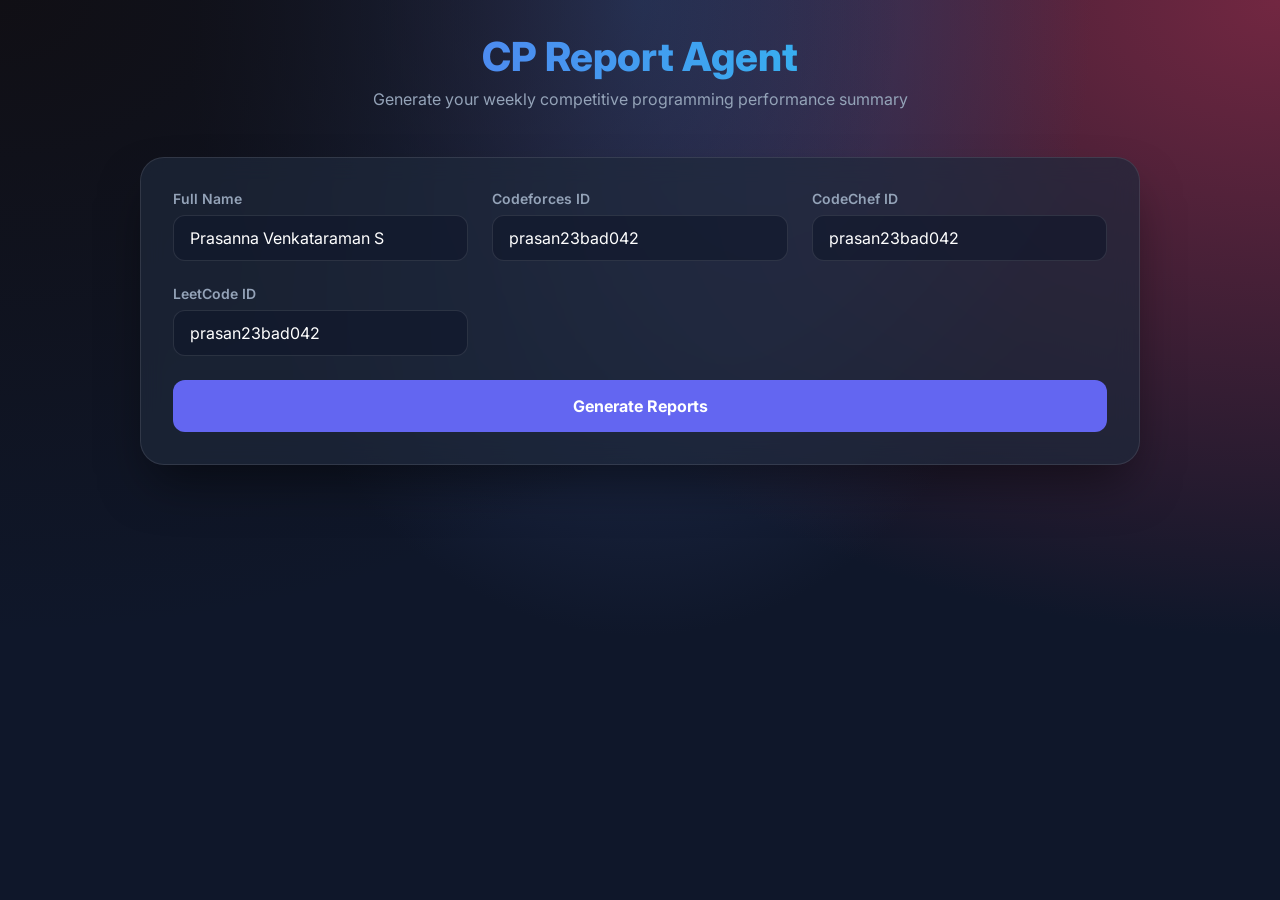
<file: index.html>
<!DOCTYPE html>
<html lang="en">

<head>
    <meta charset="UTF-8">
    <meta name="viewport" content="width=device-width, initial-scale=1.0">
    <title>Weekly CP Report | Professional Dashboard</title>
    <link rel="stylesheet" href="static/css/style.css">
    <link href="https://fonts.googleapis.com/css2?family=Inter:wght@400;600;700;800&display=swap" rel="stylesheet">
</head>

<body>
    <div class="container">
        <header>
            <h1>CP Report Agent</h1>
            <p>Generate your weekly competitive programming performance summary</p>
        </header>

        <section class="form-card">
            <div class="input-group">
                <div class="input-field">
                    <label for="user_name">Full Name</label>
                    <input type="text" id="user_name" placeholder="Enter your name" value="Prasanna Venkataraman S">
                </div>
                <div class="input-field">
                    <label for="cf_id">Codeforces ID</label>
                    <input type="text" id="cf_id" placeholder="Enter handle" value="prasan23bad042">
                </div>
                <div class="input-field">
                    <label for="cc_id">CodeChef ID</label>
                    <input type="text" id="cc_id" placeholder="Enter handle" value="prasan23bad042">
                </div>
                <div class="input-field">
                    <label for="lc_id">LeetCode ID</label>
                    <input type="text" id="lc_id" placeholder="Enter handle" value="prasan23bad042">
                </div>
            </div>
            <button id="generate-btn">
                <span>Generate Reports</span>
                <div id="loading" class="loading-spinner" style="display: none;"></div>
            </button>
        </section>

        <section id="results" class="results-section">
            <!-- Results will be injected here -->
        </section>

        <section id="text-report-section" class="text-report-card" style="display: none;">
            <div class="text-report-header">
                <h2>📋 Text Mode Report</h2>
                <button id="copy-btn" class="copy-btn">
                    <span>Copy to Clipboard</span>
                </button>
            </div>
            <textarea id="text-mode-area" readonly></textarea>
        </section>
    </div>

    <script>
        document.getElementById('generate-btn').addEventListener('click', async () => {
            const user_name = document.getElementById('user_name').value;
            const cf_id = document.getElementById('cf_id').value;
            const cc_id = document.getElementById('cc_id').value;
            const lc_id = document.getElementById('lc_id').value;

            const btn = document.getElementById('generate-btn');
            const loading = document.getElementById('loading');
            const resultsDiv = document.getElementById('results');
            const textSection = document.getElementById('text-report-section');
            const textArea = document.getElementById('text-mode-area');

            // UI State: Loading
            btn.disabled = true;
            loading.style.display = 'block';
            resultsDiv.innerHTML = '';
            textSection.style.display = 'none';

            try {
                const response = await fetch('/api/generate', {
                    method: 'POST',
                    headers: { 'Content-Type': 'application/json' },
                    body: JSON.stringify({ cf_id, cc_id, lc_id })
                });

                if (!response.ok) {
                    const errorText = await response.text();
                    throw new Error(`HTTP ${response.status}: ${errorText.substring(0, 100)}...`);
                }

                const reports = await response.json();

                let textReport = `Weekly CP Report\n Name: ${user_name}\n\n`;

                Object.values(reports).forEach(report => {
                    renderReport(report);
                    textReport += formatTextReport(report);
                });

                textArea.value = textReport;
                textSection.style.display = 'block';

            } catch (error) {
                alert('Error generating report: ' + error);
            } finally {
                btn.disabled = false;
                loading.style.display = 'none';
            }
        });

        document.getElementById('copy-btn').addEventListener('click', () => {
            const textArea = document.getElementById('text-mode-area');
            textArea.select();
            document.execCommand('copy');
            const btn = document.getElementById('copy-btn');
            const originalText = btn.innerHTML;
            btn.innerHTML = '<span>✅ Copied!</span>';
            setTimeout(() => { btn.innerHTML = originalText; }, 2000);
        });

        function formatTextReport(report) {
            let text = `${report.platform}\n`;
            text += `📈 Rating: ${report.current_rating}\n`;

            if (report.error) {
                text += `❌ Error: ${report.error}\n\n`;
                return text;
            }

            if (report.contests.length === 0) {
                text += `🤷 No contests in last 2 weeks.\n\n`;
            } else {
                report.contests.forEach(c => {
                    text += `${c.name}\n`;
                    text += `${c.date}\n`;
                    if (c.participated) {
                        text += `⭐ New Rating: ${c.rating_after}`;
                        if (report.platform !== 'CodeChef') {
                            text += `|🧩 Solved: ${c.solved}`;
                        }
                        text += `\n`;
                    } else {
                        text += `❌ Not Participated\n`;
                    }
                });
                text += `\n`;
            }
            return text;
        }

        function renderReport(report) {
            const resultsDiv = document.getElementById('results');

            const card = document.createElement('div');
            card.className = 'platform-card';

            let profileUrl = '';
            if (report.platform === 'Codeforces') profileUrl = `https://codeforces.com/profile/${report.handle}`;
            if (report.platform === 'CodeChef') profileUrl = `https://www.codechef.com/users/${report.handle}`;
            if (report.platform === 'LeetCode') profileUrl = `https://leetcode.com/${report.handle}`;

            let contestsHtml = '';
            if (report.error) {
                contestsHtml = `<div class="status-badge status-error">Error: ${report.error}</div>`;
            } else if (report.contests.length === 0) {
                contestsHtml = `<p class="text-muted">No contests found in the last 10-14 days.</p>`;
            } else {
                contestsHtml = `
                    <div class="contest-grid">
                        ${report.contests.map(c => `
                            <div class="contest-item">
                                <div class="contest-name">${c.name}</div>
                                <div class="contest-meta">
                                    <span>${c.date}</span>
                                    <span>${c.participated ?
                        (report.platform !== 'CodeChef' ? `<span class="status-badge status-success">Solved: ${c.solved}</span>` : `<span class="status-badge status-success">Participated</span>`) :
                        `<span class="status-badge status-error">Missed</span>`}</span>
                                </div>
                                ${c.participated ? `<div style="font-size: 0.75rem; color: var(--accent); margin-top: 0.5rem;">New Rating: ${c.rating_after}</div>` : ''}
                            </div>
                        `).join('')}
                    </div>
                `;
            }

            card.innerHTML = `
                <div class="platform-header">
                    <div>
                        <h2>${report.platform}</h2>
                        <a href="${profileUrl}" target="_blank" class="platform-link">View Profile 🔗</a>
                    </div>
                    <div class="rating-badge">Rating: ${report.current_rating}</div>
                </div>
                ${contestsHtml}
            `;

            resultsDiv.appendChild(card);
        }
    </script>
</body>

</html>
</file>
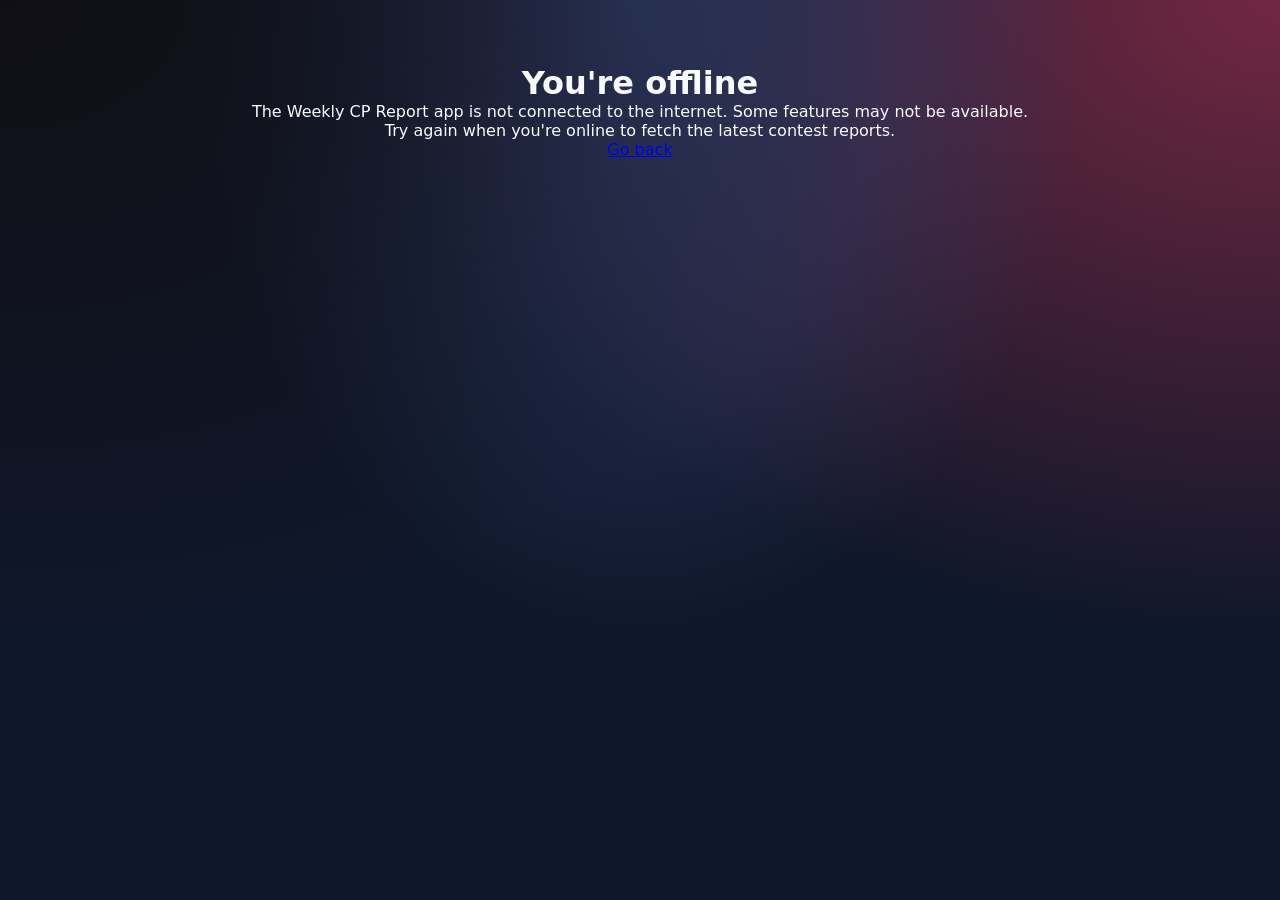
<file: static/offline.html>
<!doctype html>
<html lang="en">
  <head>
    <meta charset="utf-8">
    <meta name="viewport" content="width=device-width,initial-scale=1">
    <title>Offline - Weekly CP Report</title>
    <link rel="stylesheet" href="/static/css/style.css">
  </head>
  <body>
    <div class="container" style="padding:2rem; text-align:center;">
      <h1>You're offline</h1>
      <p>The Weekly CP Report app is not connected to the internet. Some features may not be available.</p>
      <p>Try again when you're online to fetch the latest contest reports.</p>
      <a href="/">Go back</a>
    </div>
  </body>
</html>
</file>
<file: static/css/style.css>
:root {
    --primary: #6366f1;
    --primary-hover: #4f46e5;
    --bg-dark: #0f172a;
    --card-bg: rgba(30, 41, 59, 0.7);
    --text-main: #f8fafc;
    --text-muted: #94a3b8;
    --accent: #22d3ee;
    --success: #10b981;
    --error: #ef4444;
}

* {
    margin: 0;
    padding: 0;
    box-sizing: border-box;
    font-family: 'Inter', system-ui, -apple-system, sans-serif;
}

body {
    background: var(--bg-dark);
    background-image:
        radial-gradient(at 0% 0%, hsla(253, 16%, 7%, 1) 0, transparent 50%),
        radial-gradient(at 50% 0%, hsla(225, 39%, 30%, 1) 0, transparent 50%),
        radial-gradient(at 100% 0%, hsla(339, 49%, 30%, 1) 0, transparent 50%);
    color: var(--text-main);
    min-height: 100vh;
    padding: 2rem;
    display: flex;
    justify-content: center;
    align-items: flex-start;
}

.container {
    width: 100%;
    max-width: 1000px;
}

header {
    text-align: center;
    margin-bottom: 3rem;
}

header h1 {
    font-size: 2.5rem;
    font-weight: 800;
    background: linear-gradient(to right, var(--primary), var(--accent));
    -webkit-background-clip: text;
    -webkit-text-fill-color: transparent;
    margin-bottom: 0.5rem;
}

header p {
    color: var(--text-muted);
}

.form-card {
    background: var(--card-bg);
    backdrop-filter: blur(12px);
    border: 1px solid rgba(255, 255, 255, 0.1);
    border-radius: 1.5rem;
    padding: 2rem;
    box-shadow: 0 25px 50px -12px rgba(0, 0, 0, 0.5);
    margin-bottom: 2rem;
}

.input-group {
    display: grid;
    grid-template-columns: repeat(auto-fit, minmax(250px, 1fr));
    gap: 1.5rem;
    margin-bottom: 1.5rem;
}

.input-field {
    display: flex;
    flex-direction: column;
    gap: 0.5rem;
}

.input-field label {
    font-size: 0.875rem;
    font-weight: 600;
    color: var(--text-muted);
}

.input-field input {
    background: rgba(15, 23, 42, 0.6);
    border: 1px solid rgba(255, 255, 255, 0.1);
    border-radius: 0.75rem;
    padding: 0.75rem 1rem;
    color: white;
    font-size: 1rem;
    transition: all 0.3s ease;
}

.input-field input:focus {
    outline: none;
    border-color: var(--primary);
    box-shadow: 0 0 0 4px rgba(99, 102, 241, 0.2);
}

button {
    width: 100%;
    background: var(--primary);
    color: white;
    border: none;
    border-radius: 0.75rem;
    padding: 1rem;
    font-size: 1rem;
    font-weight: 700;
    cursor: pointer;
    transition: all 0.3s ease;
    display: flex;
    justify-content: center;
    align-items: center;
    gap: 0.5rem;
}

button:hover {
    background: var(--primary-hover);
    transform: translateY(-2px);
}

button:disabled {
    opacity: 0.7;
    cursor: not-allowed;
}

.results-section {
    display: flex;
    flex-direction: column;
    gap: 2rem;
}

.platform-card {
    background: var(--card-bg);
    backdrop-filter: blur(12px);
    border: 1px solid rgba(255, 255, 255, 0.1);
    border-radius: 1.5rem;
    padding: 1.5rem;
    animation: slideUp 0.5s ease forwards;
}

.platform-header {
    display: flex;
    justify-content: space-between;
    align-items: center;
    margin-bottom: 1.5rem;
    border-bottom: 1px solid rgba(255, 255, 255, 0.05);
    padding-bottom: 1rem;
}

.platform-header h2 {
    font-size: 1.25rem;
    font-weight: 700;
    color: var(--accent);
}

.rating-badge {
    background: rgba(34, 211, 238, 0.1);
    color: var(--accent);
    padding: 0.25rem 0.75rem;
    border-radius: 9999px;
    font-size: 0.875rem;
    font-weight: 600;
}

.contest-grid {
    display: grid;
    grid-template-columns: repeat(auto-fill, minmax(300px, 1fr));
    gap: 1rem;
}

.contest-item {
    background: rgba(15, 23, 42, 0.4);
    border: 1px solid rgba(255, 255, 255, 0.05);
    border-radius: 1rem;
    padding: 1rem;
}

.contest-name {
    font-weight: 600;
    margin-bottom: 0.5rem;
}

.contest-meta {
    font-size: 0.75rem;
    color: var(--text-muted);
    display: flex;
    justify-content: space-between;
}

.status-badge {
    display: inline-block;
    padding: 0.2rem 0.5rem;
    border-radius: 0.5rem;
    font-size: 0.7rem;
    font-weight: 700;
    text-transform: uppercase;
}

.status-success {
    background: rgba(16, 185, 129, 0.1);
    color: var(--success);
}

.status-error {
    background: rgba(239, 68, 68, 0.1);
    color: var(--error);
}

.loading-spinner {
    width: 20px;
    height: 20px;
    border: 3px solid rgba(255, 255, 255, 0.3);
    border-radius: 50%;
    border-top-color: white;
    animation: spin 1s ease-in-out infinite;
}

.platform-link {
    font-size: 0.75rem;
    color: var(--accent);
    text-decoration: none;
    background: rgba(34, 211, 238, 0.1);
    padding: 0.1rem 0.4rem;
    border-radius: 0.25rem;
    transition: all 0.2s ease;
}

.platform-link:hover {
    background: var(--accent);
    color: var(--bg-dark);
}

.text-report-card {
    background: var(--card-bg);
    backdrop-filter: blur(12px);
    border: 1px solid rgba(255, 255, 255, 0.1);
    border-radius: 1.5rem;
    padding: 2rem;
    margin-top: 2rem;
    animation: slideUp 0.6s ease forwards;
}

.text-report-header {
    display: flex;
    justify-content: space-between;
    align-items: center;
    margin-bottom: 1rem;
}

#text-mode-area {
    width: 100%;
    height: 300px;
    background: rgba(15, 23, 42, 0.8);
    border: 1px solid rgba(255, 255, 255, 0.1);
    border-radius: 1rem;
    padding: 1.5rem;
    color: #cbd5e1;
    font-family: 'Courier New', Courier, monospace;
    font-size: 0.9rem;
    resize: none;
    margin-bottom: 1rem;
    line-height: 1.5;
}

.copy-btn {
    background: var(--success);
    width: auto;
    padding: 0.75rem 1.5rem;
}

.copy-btn:hover {
    background: #059669;
}

.install-btn{
    background: transparent;
    border: 1px solid rgba(255,255,255,0.12);
    color: var(--text-main);
    padding: 0.5rem 0.9rem;
    border-radius: 0.6rem;
    cursor: pointer;
    font-weight:700;
}
.install-btn:hover{ background: rgba(255,255,255,0.03); }

@keyframes spin {
    to {
        transform: rotate(360deg);
    }
}

@keyframes slideUp {
    from {
        opacity: 0;
        transform: translateY(20px);
    }

    to {
        opacity: 1;
        transform: translateY(0);
    }
}

@media (max-width: 640px) {
    body {
        padding: 1rem;
    }

    .input-group {
        grid-template-columns: 1fr;
    }
}
</file>
